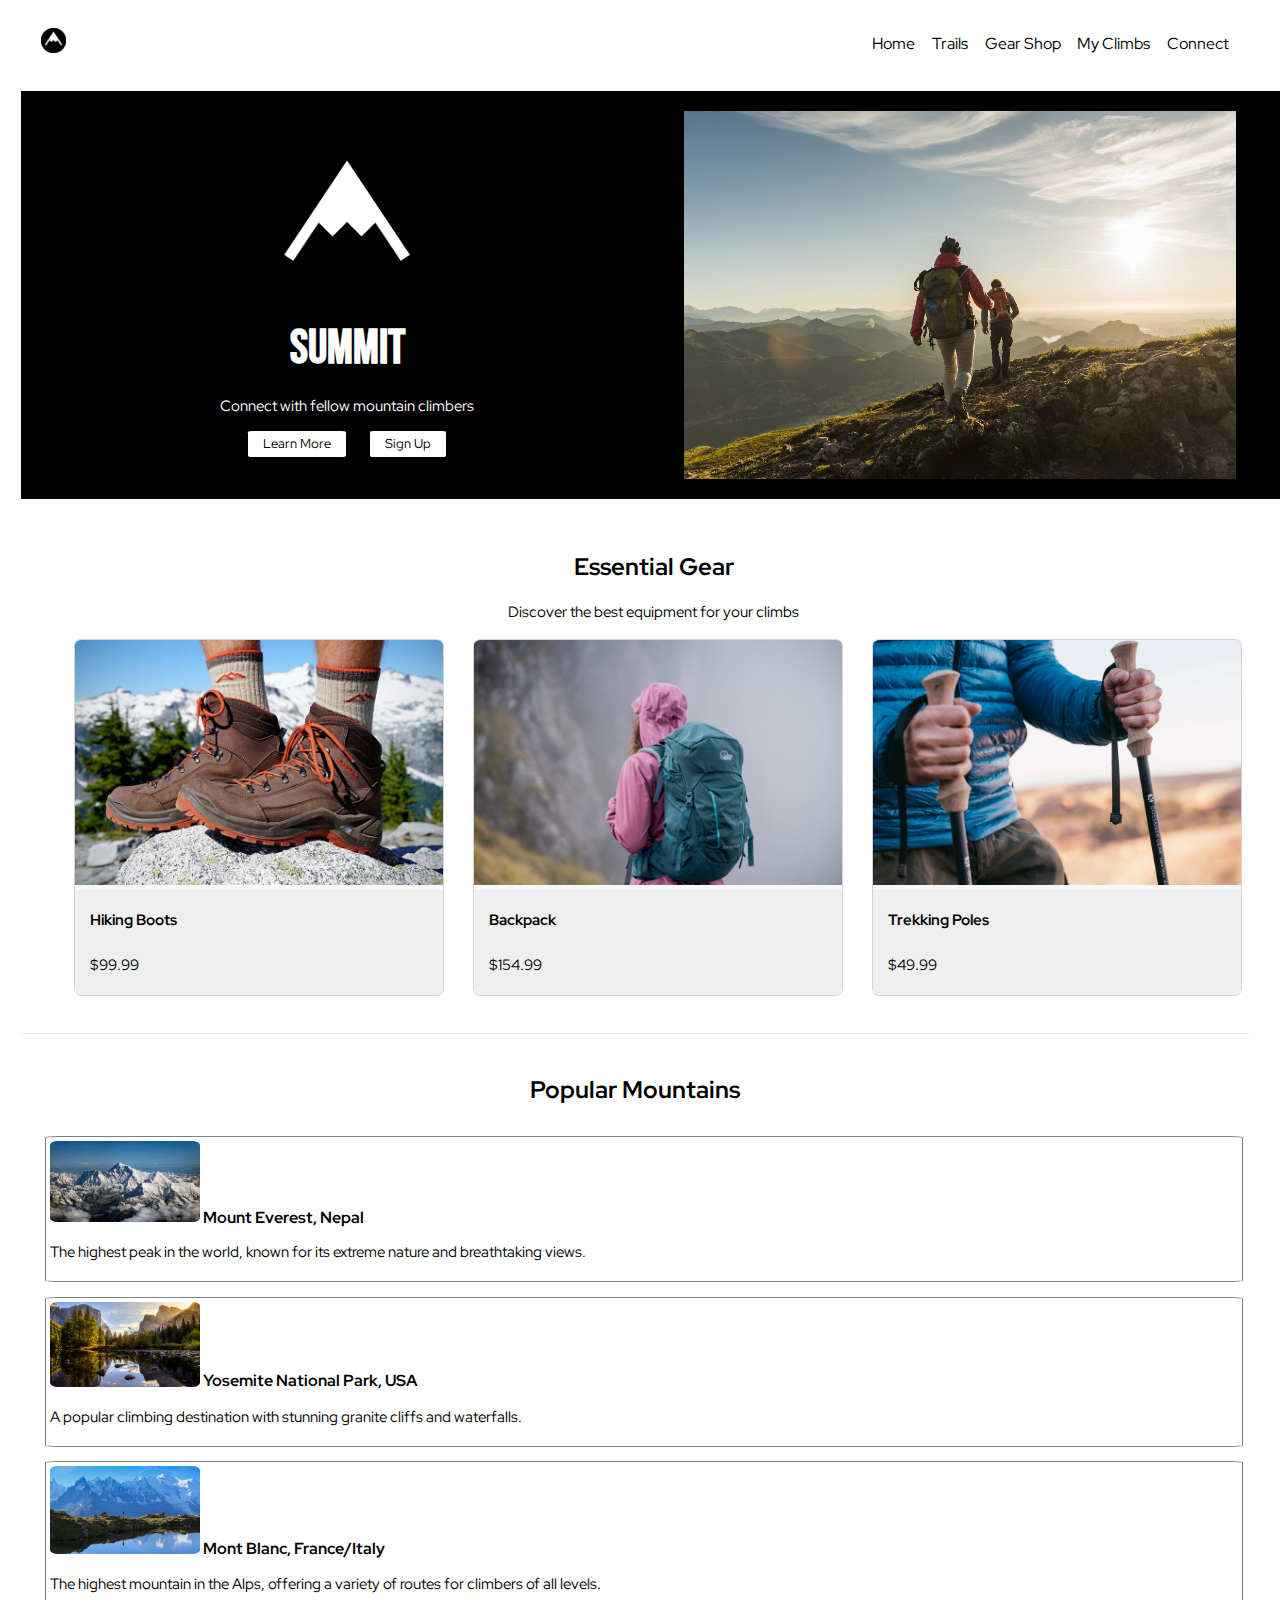
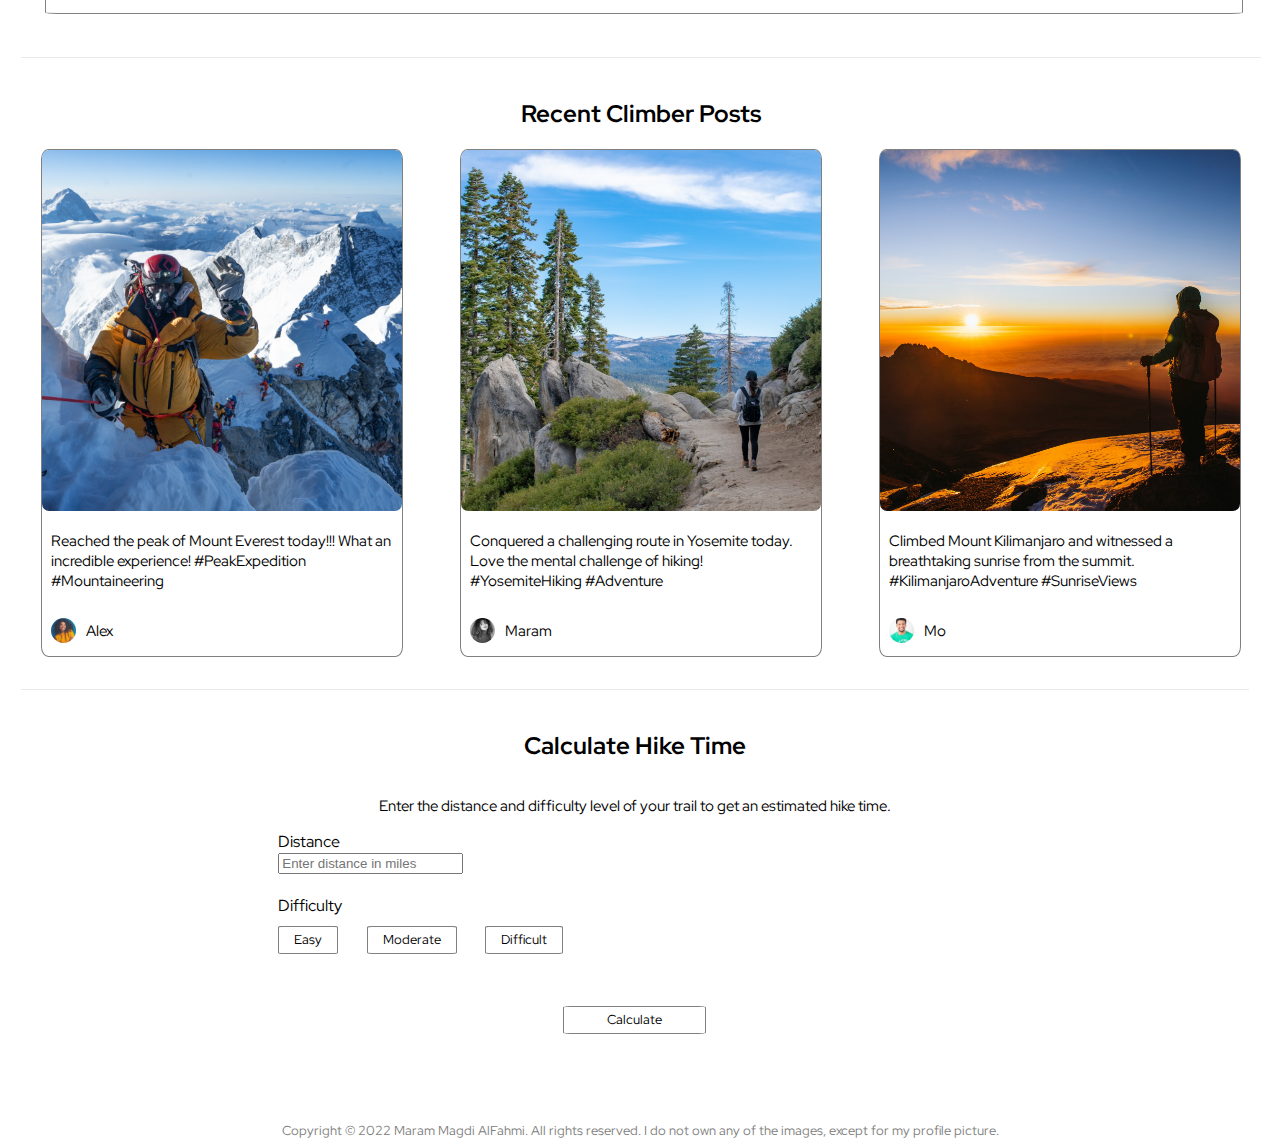
<file: Week 1 Assignment/index.html>
<!DOCTYPE html>
<html lang="en">
<head>
    <meta charset="UTF-8">
    <meta name="viewport" content="width=device-width, initial-scale=1.0">
    <title>Summit | Explore the Thrill of Mountains</title>
    <link rel="preconnect" href="https://fonts.googleapis.com"><link rel="preconnect" href="https://fonts.gstatic.com" crossorigin><link href="https://fonts.googleapis.com/css2?family=Bebas+Neue&family=Red+Hat+Display:ital,wght@0,300;0,400;0,500;0,600;0,700;0,800;0,900;1,300;1,400;1,500;1,600;1,700;1,800;1,900&display=swap" rel="stylesheet">
    <link href="style.css" rel="stylesheet"/>
</head>
<body>
    <section id = "menu">
        <a href="index.html"><img alt="Summit logo" src="images/logo.png" href="index.html" id="tinylogo"/></a>
        <section class="menu-right">
            <a class = "navigation" href="/home.html">Home</a>
            <a class = "navigation" href="/trails.html">Trails</a>
            <a class = "navigation" href="/gear-shop.html">Gear Shop</a>
            <a class = "navigation" href="/my-climbs.html">My Climbs</a>
            <a class = "navigation" href="/connect.html">Connect</a>
        </section>

    </section>

    <section id="masthead">
        <section class = "masthead_left">
            <img alt = "summit logo" src="images/logo.png" id="biggerlogo"/>
            <h1 id="logo-title">Summit</h1>
            <p>Connect with fellow mountain climbers</p>
            <section class="masthead-button-align">
                <button class="masthead_button" type="button">Learn More</button>
                <button class="masthead_button" type="button">Sign Up</button>
            </section>
            
        </section>
        <section class = "masthead_right">
            <img alt="person hiking on mountain" src="images/personhiking.jpg" class="masthead-image"/>
        </section>
    </section>
    
    <section id = "gear-shop">
        <section>
            <h2>Essential Gear</h2>
            <p class="info">Discover the best equipment for your climbs</p>
        </section>
        <section class="shop">
            <section class="products">
                <a href="/gear-shop/hikingboots.html"><img alt="Hiking Boots" src="images/hikingboots.jpg" class="product-images"/></a>
                <button class="product_title" type="button"><p style="font-weight: bold;">Hiking Boots</p><p>$99.99</p></button>
            </section>
            <section class="products">
                <a href="/gear-shop/backpack.html"><img alt="Backpack" src="images/backpack.jpg" class="product-images"/></a>
                <button class="product_title" type="button"><p style="font-weight: bold;">Backpack</p><p>$154.99</p></button>
            </section>
            <section class="products">
                <a href="/gear-shop/trekkingpoles.html"><img alt="Trekking Poles" src="images/trekkingpoles.jpg" class="product-images"/></a>
                <button class="product_title" type="button"><p style="font-weight: bold;">Trekking Poles</p><p>$49.99</p></button>
            </section>
        </section>
    </section>

    <section id="popular-mountains">
        <h2>Popular Mountains</h2>
        <section class="mountains-list">
            <section class="mountains-type">
                <a href="/popular-mountains/mount-everest.html"><img alt="mount everest" src="images/mounteverest.jpg" class="mountain-image"/></a>
                <a class="mountain_title" href="/popular-mountains/mount-everest.html">Mount Everest, Nepal</a>
                <p>The highest peak in the world, known for its extreme nature and breathtaking views.</p>
            </section>
            <section class="mountains-type">
                <a href="/popular-mountains/yosemite-national-park.html"><img alt="yosemite national park" src="images/yosemite.jpg" class="mountain-image"/></a>
                <a class="mountain_title" href="/popular-mountains/yosemite-national-park.html">Yosemite National Park, USA</a>
                <p>A popular climbing destination with stunning granite cliffs and waterfalls.</p>
            </section>
            <section class="mountains-type">
                <a href="/popular-mountains/mont-blanc.html"><img alt="mont blanc" src="images/montblanc.png" class="mountain-image"/></a>
                <a class="mountain_title" href="/popular-mountains/mont-blanc.html">Mont Blanc, France/Italy</a>
                <p>The highest mountain in the Alps, offering a variety of routes for climbers of all levels.</p>
            </section>
        </section>
    </section>

    <section id="recent-climber-posts">
        <h2>Recent Climber Posts</h2>
        <section class="posts_section">
            <section class="posts post1">
                <a href="/posts/1.html"><img alt="image of the summit" src="images/post1.jpg" class="image-post"/></a>
                <p style="width: 95%;">Reached the peak of Mount Everest today!!! What an incredible experience! #PeakExpedition #Mountaineering</p>
                <section class="accounts">
                    <img alt="account 1" src="images/account1.jpg" class="account-images"/>
                    <p style="padding-left: 10px;">Alex</p>
                </section>
            </section>
            <section class="posts post2">
                <a href="/posts/2.html"><img alt="image of a hiking route" src="images/post2.png" class="image-post"/></a>
                <p style="width: 95%;">Conquered a challenging route in Yosemite today. Love the mental challenge of hiking! #YosemiteHiking #Adventure</p>
                <section class="accounts">
                    <img alt="account 2" src="images/account2.jpeg" class="account-images"/>
                    <p style="padding-left: 10px;">Maram</p>
                </section>
            </section>
            <section class="posts post3">
                <a href="/posts/3.html"><img alt="image of a mountain" src="images/post3.jpg" class="image-post"/></a>
                <p style="width: 95%;">Climbed Mount Kilimanjaro and witnessed a breathtaking sunrise from the summit. #KilimanjaroAdventure #SunriseViews</p>
                <section class="accounts">
                    <img alt="account 3" src="images/account3.jpg" class="account-images"/>
                    <p style="padding-left: 10px;">Mo</p>
                </section>
            </section>
        </section>
    </section>

    <section id="hike-time">
        <h2>Calculate Hike Time</h2>
        <p class="info">Enter the distance and difficulty level of your trail to get an estimated hike time.</p>
        <section class="hike-left">
            <label for="freeform">Distance</label>
            <br>
            <input type="number" id="distance" name="Distance" placeholder="Enter distance in miles">
            <br><br>
            <label>Difficulty</label>
            <section class="difficulty-buttons">
                <button class="difficulty-types" type="button">Easy</button>
                <button class="difficulty-types" type="button">Moderate</button>
                <button class="difficulty-types" type="button">Difficult</button>
            </section>
            <br><br>
            <section class="calculate-section">
                <button class="calculate-button" type="button">Calculate</button>
            </section>
        </section>
       
    </section>

</body>
<footer>
    <br><br><br>
    Copyright © 2022 Maram Magdi AlFahmi. All rights reserved. I do not own any of the images, except for my profile picture.
</footer>
</html>
</file>
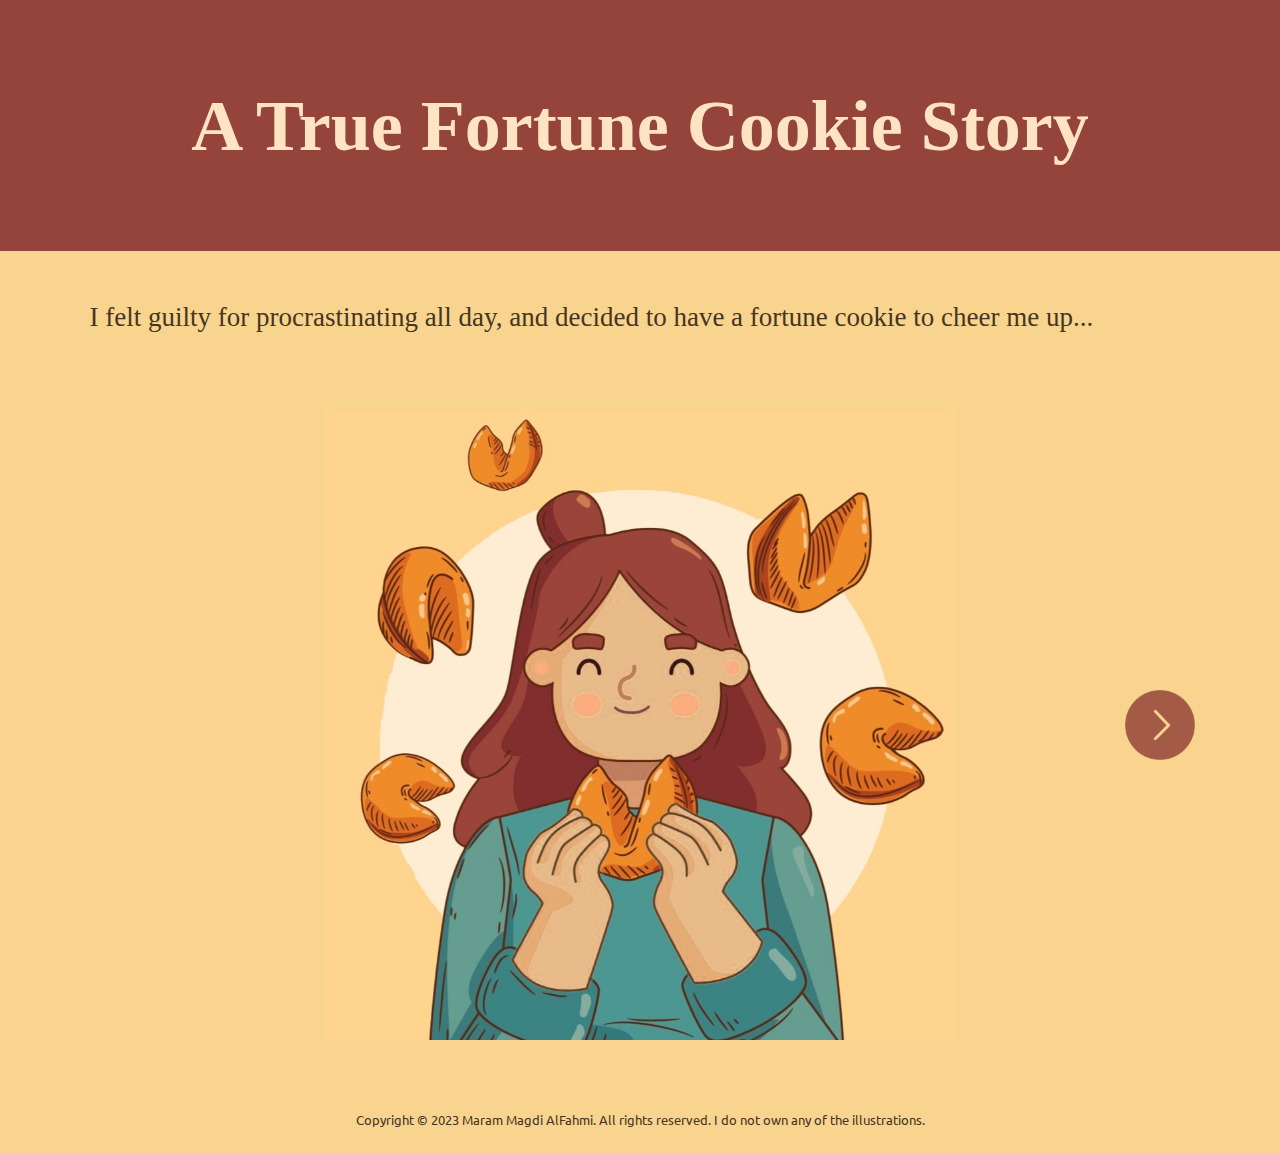
<file: Week 2 Assignment_2/index.html>
<!DOCTYPE html>
<html lang="en">

<head>
    <meta charset="UTF-8">
    <meta name="viewport" content="width=device-width, initial-scale=1.0">
    <title>A True Fortune Cookie Story</title>
    <link rel="preconnect" href="https://fonts.googleapis.com">
    <link rel="preconnect" href="https://fonts.gstatic.com" crossorigin>

    <!-- <link
        href="https://fonts.googleapis.com/css2?family=Irish+Grover&family=Playfair+Display:ital,wght@0,400;0,500;0,600;0,700;0,800;0,900;1,400;1,500;1,600;1,700;1,800;1,900&display=swap"
        rel="stylesheet">

    <link
        href="https://fonts.googleapis.com/css2?family=Irish+Grover&family=Raleway:ital,wght@0,200;0,300;0,400;0,500;0,600;0,700;0,800;0,900;1,200;1,300;1,400;1,500;1,600;1,700;1,800;1,900&display=swap"
        rel="stylesheet"> -->

    <link
        href="https://fonts.googleapis.com/css2?family=Irish+Grover&family=Ubuntu:ital,wght@0,300;0,400;0,500;0,700;1,300;1,400;1,500;1,700&display=swap"
        rel="stylesheet">

    <link rel="stylesheet" href="style.css" />
</head>

<body>
    <h1>A True Fortune Cookie Story</h1>
    <p id="text-story">I felt guilty for procrastinating all day, and decided to have a fortune cookie to cheer me up...</p>
    <section class="story">
        <img class="arrow-images" src="images/empty-arrow.png" alt="arrow pointing left" id="arrow-left"/>
        <img class="story-images" src="images/girl-cookie.jpg" alt="Girl holding fortune cookie" id="girl-image"/>
        <img class="arrow-images" src="images/arrow-right.png" alt="arrow pointing right" id="arrow-right"/>
    </section>
    <br>
    <script src="script.js"></script>
</body>
<footer>
    Copyright © 2023 Maram Magdi AlFahmi. All rights reserved. I do not own any of the illustrations.
</footer>

</html>
</file>
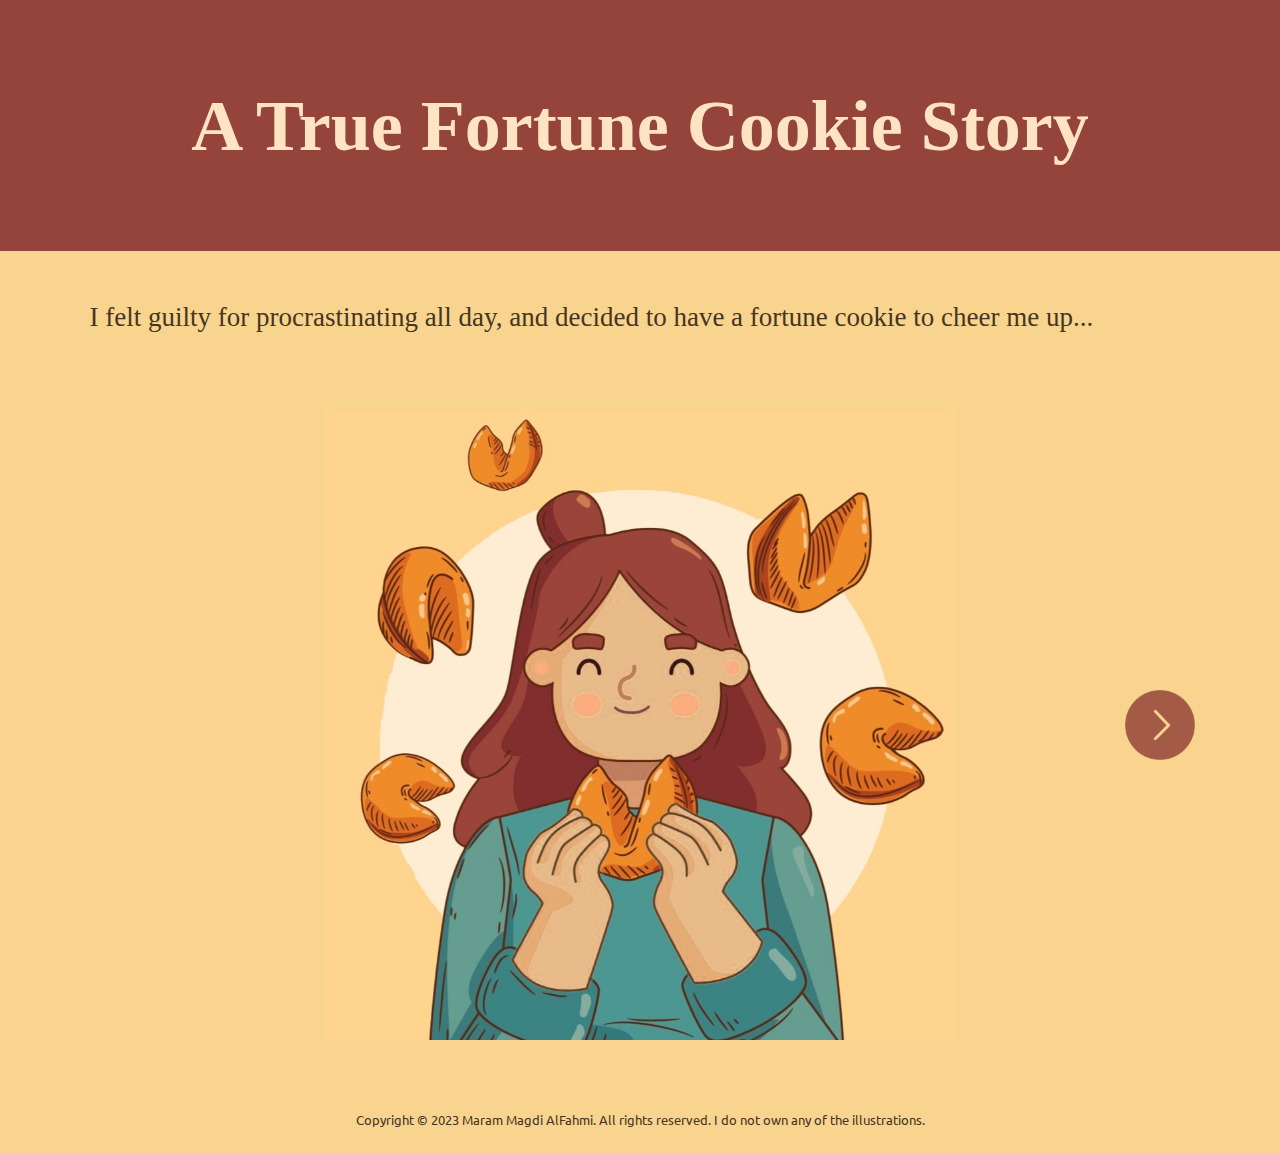
<file: Week 2 Assignment_3/index.html>
<!DOCTYPE html>
<html lang="en">

<head>
    <meta charset="UTF-8">
    <meta name="viewport" content="width=device-width, initial-scale=1.0">
    <title>A True Fortune Cookie Story</title>
    <link rel="preconnect" href="https://fonts.googleapis.com">
    <link rel="preconnect" href="https://fonts.gstatic.com" crossorigin>

    <!-- <link
        href="https://fonts.googleapis.com/css2?family=Irish+Grover&family=Playfair+Display:ital,wght@0,400;0,500;0,600;0,700;0,800;0,900;1,400;1,500;1,600;1,700;1,800;1,900&display=swap"
        rel="stylesheet">

    <link
        href="https://fonts.googleapis.com/css2?family=Irish+Grover&family=Raleway:ital,wght@0,200;0,300;0,400;0,500;0,600;0,700;0,800;0,900;1,200;1,300;1,400;1,500;1,600;1,700;1,800;1,900&display=swap"
        rel="stylesheet"> -->

    <link
        href="https://fonts.googleapis.com/css2?family=Irish+Grover&family=Ubuntu:ital,wght@0,300;0,400;0,500;0,700;1,300;1,400;1,500;1,700&display=swap"
        rel="stylesheet">

    <link rel="stylesheet" href="style.css" />
</head>

<body>
    <h1>A True Fortune Cookie Story</h1>
    <p id="text-story">I felt guilty for procrastinating all day, and decided to have a fortune cookie to cheer me up...</p>
    <section class="story">
        <img class="arrow-images" src="images/arrow-left.png" alt="arrow pointing left" id="arrow-left"/>
        <img class="story-images" src="images/girl-cookie.jpg" alt="Girl holding fortune cookie" id="girl-image"/>
        <img class="arrow-images" src="images/arrow-right.png" alt="arrow pointing right" id="arrow-right"/>
    </section>
    <br>
    <script src="script.js"></script>
</body>
<footer>
    Copyright © 2023 Maram Magdi AlFahmi. All rights reserved. I do not own any of the illustrations.
</footer>

</html>
</file>
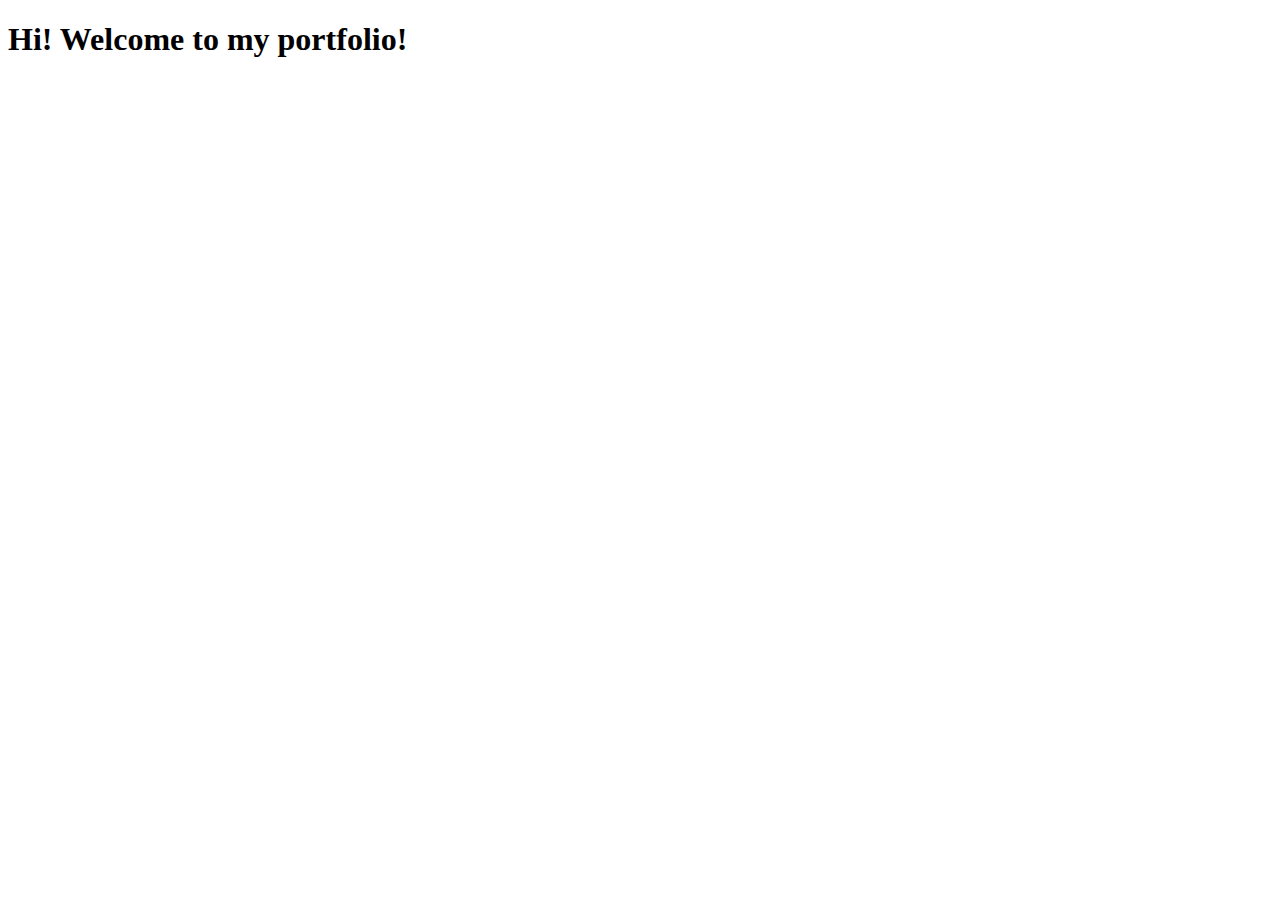
<file: Week_7_Assignment/public/index.html>
<!DOCTYPE html>
<html lang="en">
<head>
    <meta charset="UTF-8">
    <meta name="viewport" content="width=device-width, initial-scale=1.0">
    <title>Maram AlFahmi: Portfolio</title>
</head>
<body>
    <h1>Hi! Welcome to my portfolio!</h1>
</body>
</html>
</file>
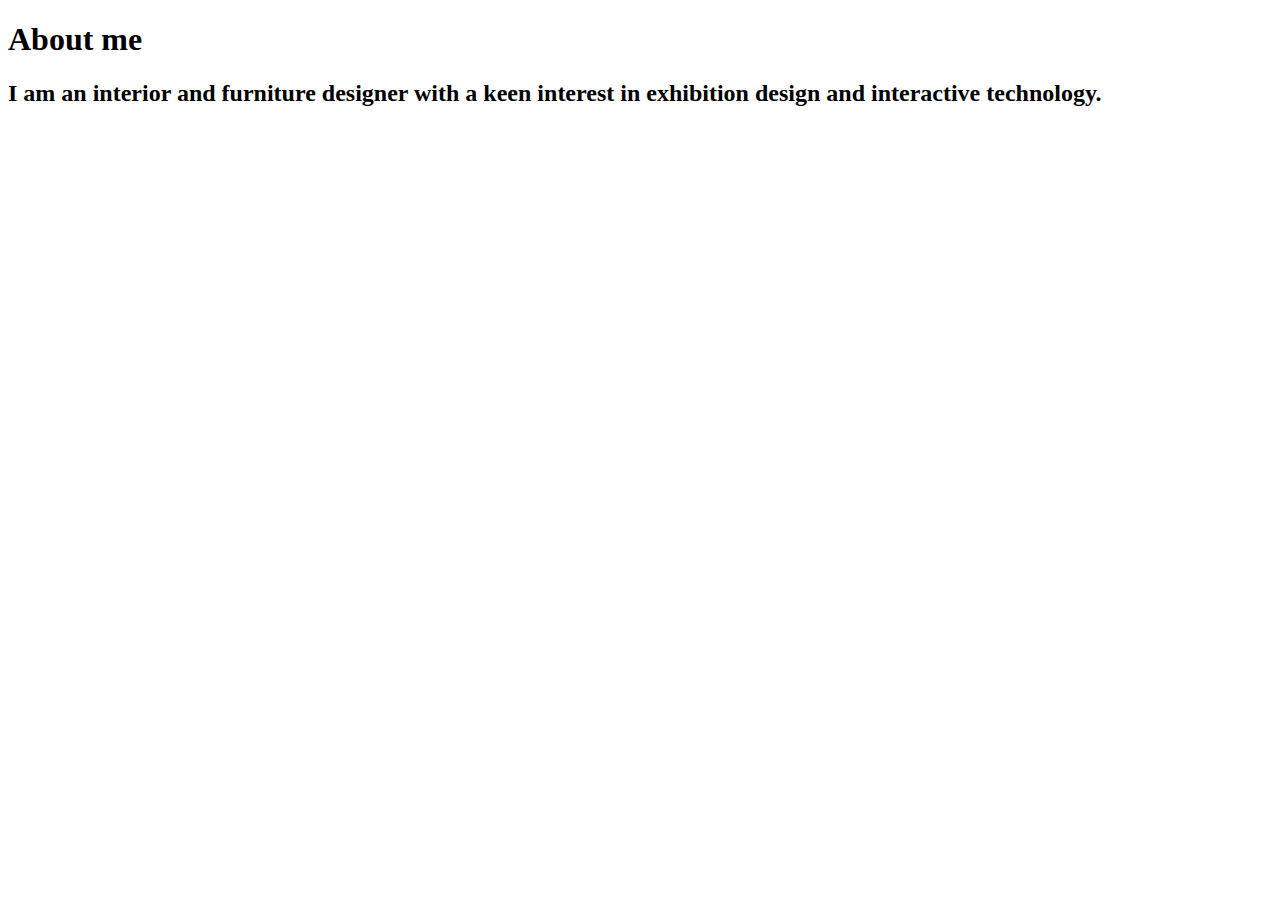
<file: Week_7_Assignment/public/about/index.html>
<!DOCTYPE html>
<html lang="en">
<head>
    <meta charset="UTF-8">
    <meta name="viewport" content="width=device-width, initial-scale=1.0">
    <title>Maram AlFahmi: Portfolio</title>
</head>
<body>
    <h1>About me</h1>
    <h2>I am an interior and furniture designer with a keen interest in exhibition design and interactive technology.</h2>
</body>
</html>
</file>
<file: Week 1 Assignment/style.css>
body {
    margin: 4px;
    padding: 4px;
    font-family: 'Red Hat Display', sans-serif;
}

#logo-title {
    font-family: 'Bebas Neue', sans-serif;
    font-size: xxx-large;
    line-height: 0;
}

.posts {
    width: 30%;
    display: flex;
    flex-direction: row;
    flex-wrap: wrap;
    justify-content: center;
    align-items: center;
    border-width: 0.1mm;
    border-style: solid;
    border-radius: 2%;
    border-color: gray;
    animation-name: scaling;
    animation-duration: 2s;
    animation-iteration-count: infinite;
}

.post1{
    animation-name: scaling;
    animation-duration: 6s;
    animation-iteration-count: infinite;
}

.post2{
    animation-name: scaling;
    animation-duration: 6s;
    animation-iteration-count: infinite;
    animation-delay: 2s;
}

.post3{
    animation-name: scaling;
    animation-duration: 6s;
    animation-iteration-count: infinite;
    animation-delay: 4s;
}

@keyframes scaling {
    0%{
        transform: scale(1, 1);
    }
    11%{
        transform: scale(1.1, 1.1);
    }
    22%{
        transform: scale(1, 1);
    }
}

@media(max-width: 700px) {
    .posts {
        width: 90%
    }

    .menu-right {
        width: 70%;
    }
}

.posts_section {
    width: 100%;
    display: flex;
    flex-direction: row;
    flex-wrap: wrap;
    justify-content: space-between;
    align-items: center;
    /* margin: 2px;
    padding: 2px; */
}

#recent-climber-posts {
    width: 95%;
    display: flex;
    flex-direction: row;
    flex-wrap: wrap;
    justify-content: center;
    align-items: center;
    margin: 1%;
    padding: 20px;
    border-top-width: 1px;
    border-right-width: 0;
    border-left-width: 0;
    border-bottom-width: 0;
    border-style: solid;
    border-color: rgba(128, 128, 128, 0.164);
}

.image-post {
    width: 100%;
    border-radius: 2%;
}

.accounts {
    width: 95%;
    display: flex;
    flex-direction: row;
    flex-wrap: wrap;
    justify-content: flex-start;
    align-items: center;
}

a {
    color: black;
    text-decoration: none;
}

a:hover {
    color: darkolivegreen;
}

h2 {
    text-align: center;
}

p {
    font-size: 15px;
}

.info {
    text-align: center;
}

.masthead_button {
    border: 1px;
    border-radius: 5%;
    border-color: black;
    background-color: white;
    line-height: 2;
    padding: 0 15px;
    font-size: 13px;
    font-family: 'Red Hat Display', sans-serif;
    text-align: center;
    color: black;
    /* text-shadow: 1px 1px 1px #000; */
}

.masthead_button:hover {
    background-color: darkolivegreen;
    color: white;
  }

#popular-mountains {
    width: 94%;
    display: flex;
    flex-direction: column;
    flex-wrap: wrap;
    justify-content: left;
    align-items: center;
    margin: 1%;
    padding: 20px;
    border-top-width: 1px;
    border-right-width: 0;
    border-left-width: 0;
    border-bottom-width: 0;
    border-style: solid;
    border-color: rgba(128, 128, 128, 0.164);
}

.mountains-list {
    width: 100%;
    height: 500px;
    display: flex;
    flex-direction: column;
    flex-wrap: wrap;
    justify-content: space-evenly;
    align-items: flex-start;
}

.mountains-type{
    width: 100%;
    border-width: 0.1mm;
    border-style: solid;
    border-radius: 1%;
    border-color: gray;
    padding: 4px;
    margin: 4px;

}

.mountain_title{
    font-weight: bold;
}

.mountain-image {
    border-radius: 5%;
    width: 150px;
    height: auto;
}

#masthead {
    background-color: black;
    color: white;
    width: 97%;
    display: flex;
    flex-direction: row;
    flex-wrap: wrap;
    justify-content: center;
    align-items: center;
    margin: 1%;
    padding: 20px;
}

.masthead_left {
    width: 50%;
    display: flex;
    flex-direction: column;
    flex-wrap: wrap;
    justify-content: center;
    align-items: center;
}

.masthead_right {
    width: 50%;
    display: flex;
    flex-direction: row;
    flex-wrap: wrap;
    justify-content: center;
    align-items: center;
}

.masthead-image {
    width: 90%;
    animation-name: disappear;
    animation-duration: 10s;
    animation-iteration-count: infinite;
}

@keyframes disappear{
    0%{
        opacity: 100%;
    }

    50%{
        opacity: 50%;
    }

    100%{
        opacity: 100%;
    }
}

.masthead-button-align {
    width: 40%;
    display: flex;
    flex-direction: row;
    flex-wrap: wrap;
    justify-content: space-evenly;
    align-items: center;
}

#gear-shop {
    width: 97%;
    margin: 1%;
    padding: 20px;
}

.shop {
    width: 100%;
    display: flex;
    flex-direction: row;
    flex-wrap: wrap;
    justify-content: space-evenly;
    align-items: center;
    margin: 2px;
    padding: 2px;
}

.products {
    width: 30%;
    display: flex;
    flex-direction: row;
    flex-wrap: wrap;
    justify-content: left;
    align-items: center;
    background-color: rgba(234, 234, 234, 0.317);
    border-width: 0.1mm;
    border-style: solid;
    border-radius: 2%;
    border-color: lightgrey;
}

.product-images {
    width: 100%;
    border-top-left-radius: 2%;
    border-top-right-radius: 2%;
}

.product_title{
    width: 100%;
    border: 0;
    line-height: 2;
    padding: 0 15px;
    font-size: 13px;
    font-family: 'Red Hat Display', sans-serif;
    text-align: left;
    color: black;
    border-bottom-left-radius: 3%;
    border-bottom-right-radius: 3%;
}

.product_title:hover{
    background-color: darkolivegreen;
    color: white;
}

.account-images {
    width: 25px;
    height: auto;
    border-radius: 100%;
}

#tinylogo {
    width: 25px;
    height: auto;
}

#biggerlogo {
    width: 30%;
    height: auto;
}

#menu {
    width: 94%;
    display: flex;
    flex-direction: row;
    flex-wrap: wrap;
    justify-content: space-between;
    align-items: center;
    margin-left: 1%;
    margin-right: 1%;
    margin-top: 0;
    margin-bottom: 0;
    padding: 20px;
}

.menu-right {
    width: 30%;
    display: flex;
    flex-direction: row;
    flex-wrap: wrap;
    justify-content: space-between;
    align-items: center;
}

#hike-time {
    width: 94%;
    margin: 1%;
    padding: 20px;
    display: flex;
    flex-direction: column;
    flex-wrap: wrap;
    justify-content: center;
    align-items: center;
    border-top-width: 1px;
    border-right-width: 0;
    border-left-width: 0;
    border-bottom-width: 0;
    border-style: solid;
    border-color: rgba(128, 128, 128, 0.164);
}

.hike-left{
    width: 60%;
    justify-content: left;
    
}

.difficulty-buttons {
    width: 40%;
    display: flex;
    flex-direction: row;
    flex-wrap: wrap;
    justify-content: space-between;
    align-items: center;
    padding-top: 10px;
    padding-bottom: 10px;
    padding-right: 10px;
}

.calculate-section {
    display: flex;
    flex-direction: row;
    flex-wrap: wrap;
    justify-content: center;
}

.calculate-button {
    width: 20%;
    border: 1px;
    border-radius: 5%;
    border-color: grey;
    border-width: 1px;
    border-style: solid;
    background-color: white;
    line-height: 2;
    padding: 0 15px;
    font-size: 13px;
    font-family: 'Red Hat Display', sans-serif;
    text-align: center;
    color: black;
    /* text-shadow: 1px 1px 1px #000; */
}

.calculate-button:hover{
    background-color: darkolivegreen;
    color:white;
}

.difficulty-types{
    border: 1px;
    border-radius: 5%;
    border-color: grey;
    border-width: 1px;
    border-style: solid;
    background-color: white;
    line-height: 2;
    padding: 0 15px;
    font-size: 13px;
    font-family: 'Red Hat Display', sans-serif;
    text-align: center;
    color: black;
}
.difficulty-types:hover{
    background-color: darkolivegreen;
    color:white;
}

footer{
    width: 100%;
    font-family: 'Red Hat Display', sans-serif;
    font-size: smaller;
    text-align: center;
    color: gray;
}
</file>
<file: Week 2 Assignment_2/style.css>
* {
    margin: 0;
    padding: 0;
}

h1 {
    /* font-family: 'Gluten', cursive; */
    font-family: 'Irish Grover', cursive;
    color: bisque;
    display: flex;
    flex-direction: row;
    flex-wrap: wrap;
    justify-content: center;
    align-items: center;
    background-color: #94443a;
    font-size: 8vh;
    line-height: 100%;
    height: auto;
    width: auto;
    padding: 7%;
    text-align: center;
}

body {
    font-family: 'Ubuntu', sans-serif;
    /* font-family: 'Raleway', sans-serif; */
    /* font-family: 'Boogaloo', cursive; */
    /* font-family: 'Playfair Display', serif; */
    background-color: #f9d48e;
}

p {
    font-family: 'Irish Grover', cursive;
    font-size: 3vh;
    color: rgb(70, 53, 34);
    margin: 2%;
    padding: 2% 5%;
}

.story {
    width: 100%;
    display: flex;
    flex-direction: row;
    flex-wrap: wrap;
    justify-content: space-around;
    align-items: center;
}

.story-images {
    width: auto;
    height: 70vh;
    display: flex;
    flex-direction: row;
    flex-wrap: wrap;
    justify-content: space-around;
    align-items: center;
    padding: 2%;
}

#girl-image.togImg {
    animation-name: toggle;
    animation-duration: 0.75s;
    animation-iteration-count: infinite;
}

.arrow-images {
    width: 70px;
    height: auto;
    display: flex;
    flex-direction: row;
    flex-wrap: wrap;
    justify-content: space-around;
    align-items: center;
    padding: 2%;
    
}

#arrow-right {
    cursor: pointer;
    animation-name: toggle;
    animation-duration: 0.75s;
    animation-iteration-count: infinite;
}

@keyframes toggle {
    0% {
        transform: translateX(0vh);
    }

    50% {
        transform: translateX(1vh);
    }

    100% {
        transform: translateX(0vh);
    }
}

@media (max-width: 920px){
    .story {
        width: 100%;
        display: flex;
        flex-direction: column;
        flex-wrap: wrap;
        justify-content: center;
        align-items: center;
        align-content: center;
    }
}

footer {
    font-size: small;
    text-align: center;
    color: rgb(70, 53, 34);
    margin: 1%;
    padding: 1%;
}
</file>
<file: Week 2 Assignment_3/style.css>
* {
    margin: 0;
    padding: 0;
}

h1 {
    /* font-family: 'Gluten', cursive; */
    font-family: 'Irish Grover', cursive;
    color: bisque;
    display: flex;
    flex-direction: row;
    flex-wrap: wrap;
    justify-content: center;
    align-items: center;
    background-color: #94443a;
    font-size: 8vh;
    line-height: 100%;
    height: auto;
    width: auto;
    padding: 7%;
    text-align: center;
}

body {
    font-family: 'Ubuntu', sans-serif;
    /* font-family: 'Raleway', sans-serif; */
    /* font-family: 'Boogaloo', cursive; */
    /* font-family: 'Playfair Display', serif; */
    background-color: #f9d48e;
    /* display: flex;
    flex-direction: row;
    flex-wrap: wrap;
    justify-content: center;
    align-items: center;
    width: 100%;
    height: auto;
    margin: 0;
    padding: 0; */
}

p {
    font-family: 'Irish Grover', cursive;
    font-size: 3vh;
    color: rgb(70, 53, 34);
    margin: 2%;
    padding: 2% 5%;
}

.story {
    width: 100%;
    display: flex;
    flex-direction: row;
    flex-wrap: wrap;
    justify-content: space-around;
    align-items: center;
}

.story-images {
    width: auto;
    height: 70vh;
    display: flex;
    flex-direction: row;
    flex-wrap: wrap;
    justify-content: space-around;
    align-items: center;
    padding: 2%;
}

#girl-image.togImg {
    animation-name: toggle;
    animation-duration: 0.75s;
    animation-iteration-count: infinite;
}

.arrow-images {
    width: 70px;
    height: auto;
    display: flex;
    flex-direction: row;
    flex-wrap: wrap;
    justify-content: space-around;
    align-items: center;
    padding: 2%;
    
}

#arrow-right {
    cursor: pointer;
    animation-name: toggle;
    animation-duration: 0.75s;
    animation-iteration-count: infinite;
}

#arrow-left {
    cursor: pointer;
    visibility: hidden;
}

@keyframes toggle {
    0% {
        transform: translateX(0vh);
    }

    50% {
        transform: translateX(1vh);
    }

    100% {
        transform: translateX(0vh);
    }
}

@media (max-width: 920px){
    .story {
        width: 100%;
        display: flex;
        flex-direction: column;
        flex-wrap: wrap;
        justify-content: center;
        align-items: center;
        align-content: center;
    }
}

footer {
    font-size: small;
    text-align: center;
    color: rgb(70, 53, 34);
    margin: 1%;
    padding: 1%;
}
</file>
